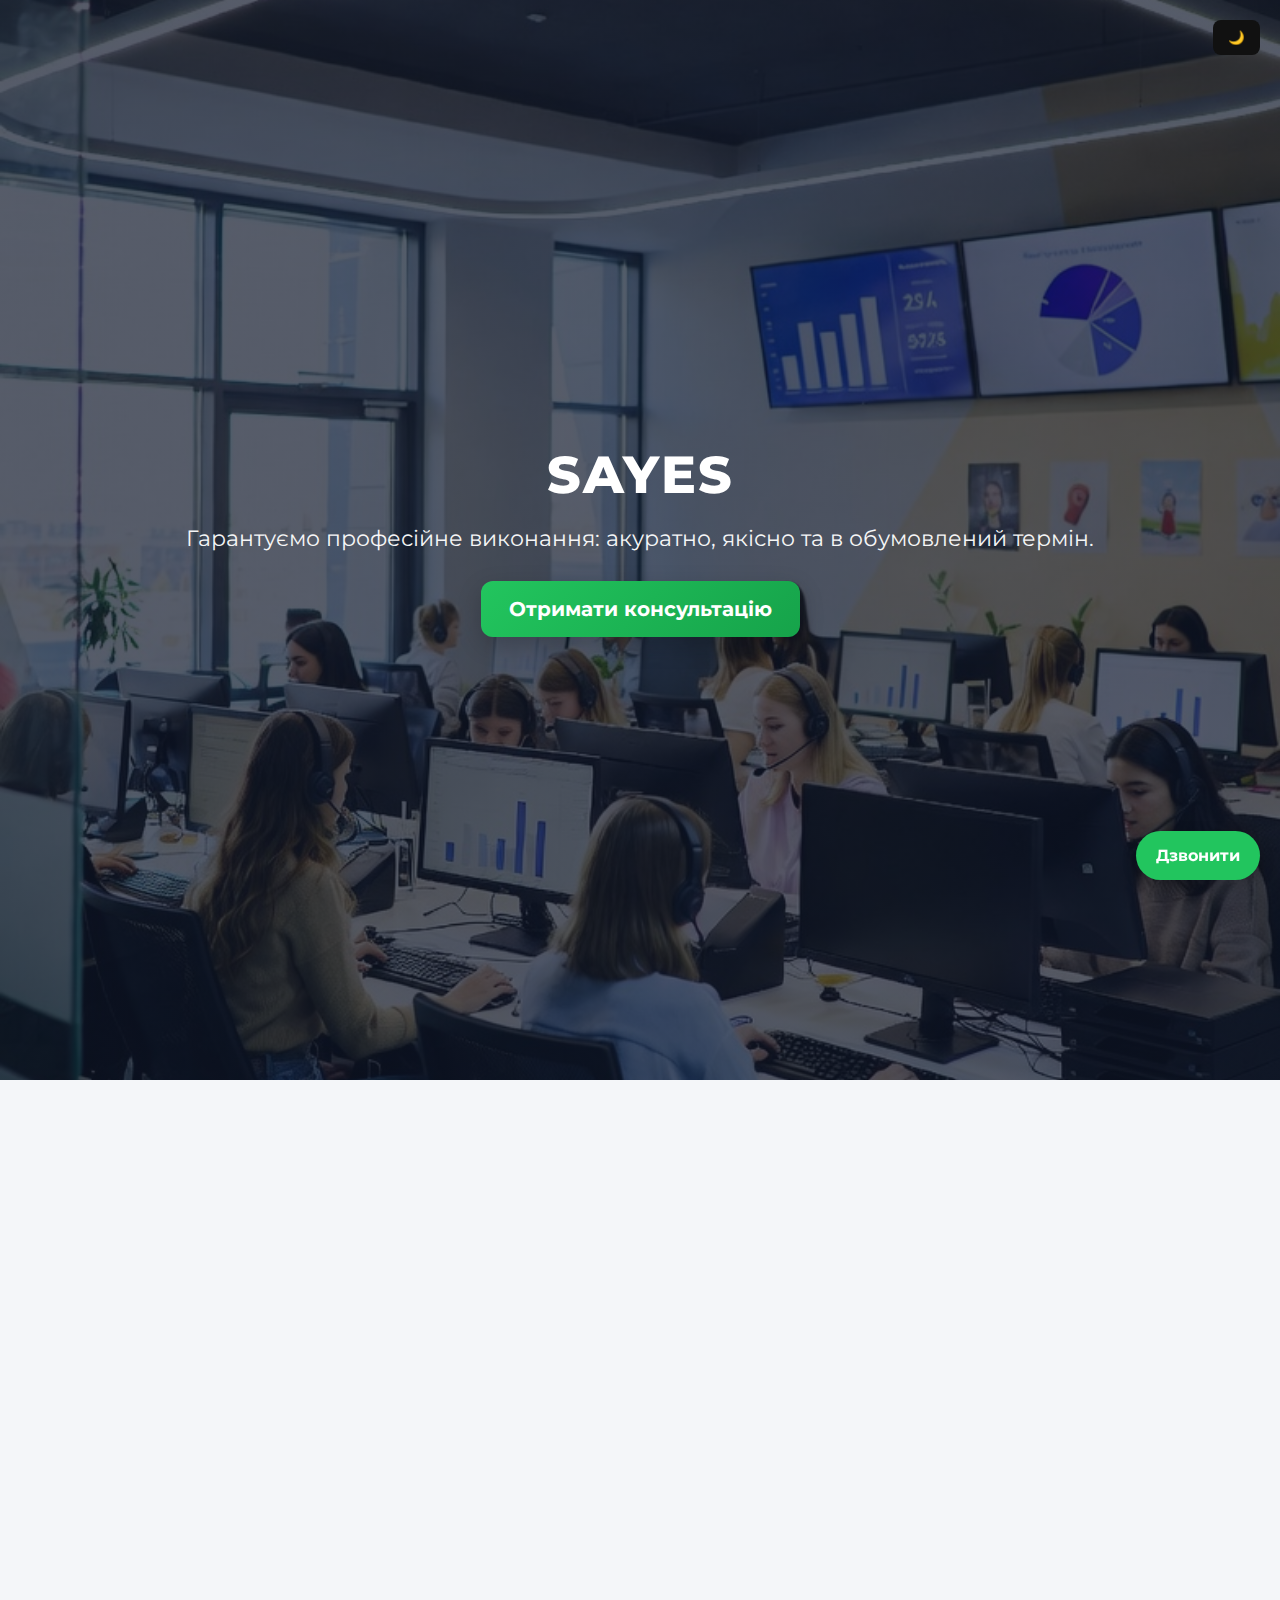
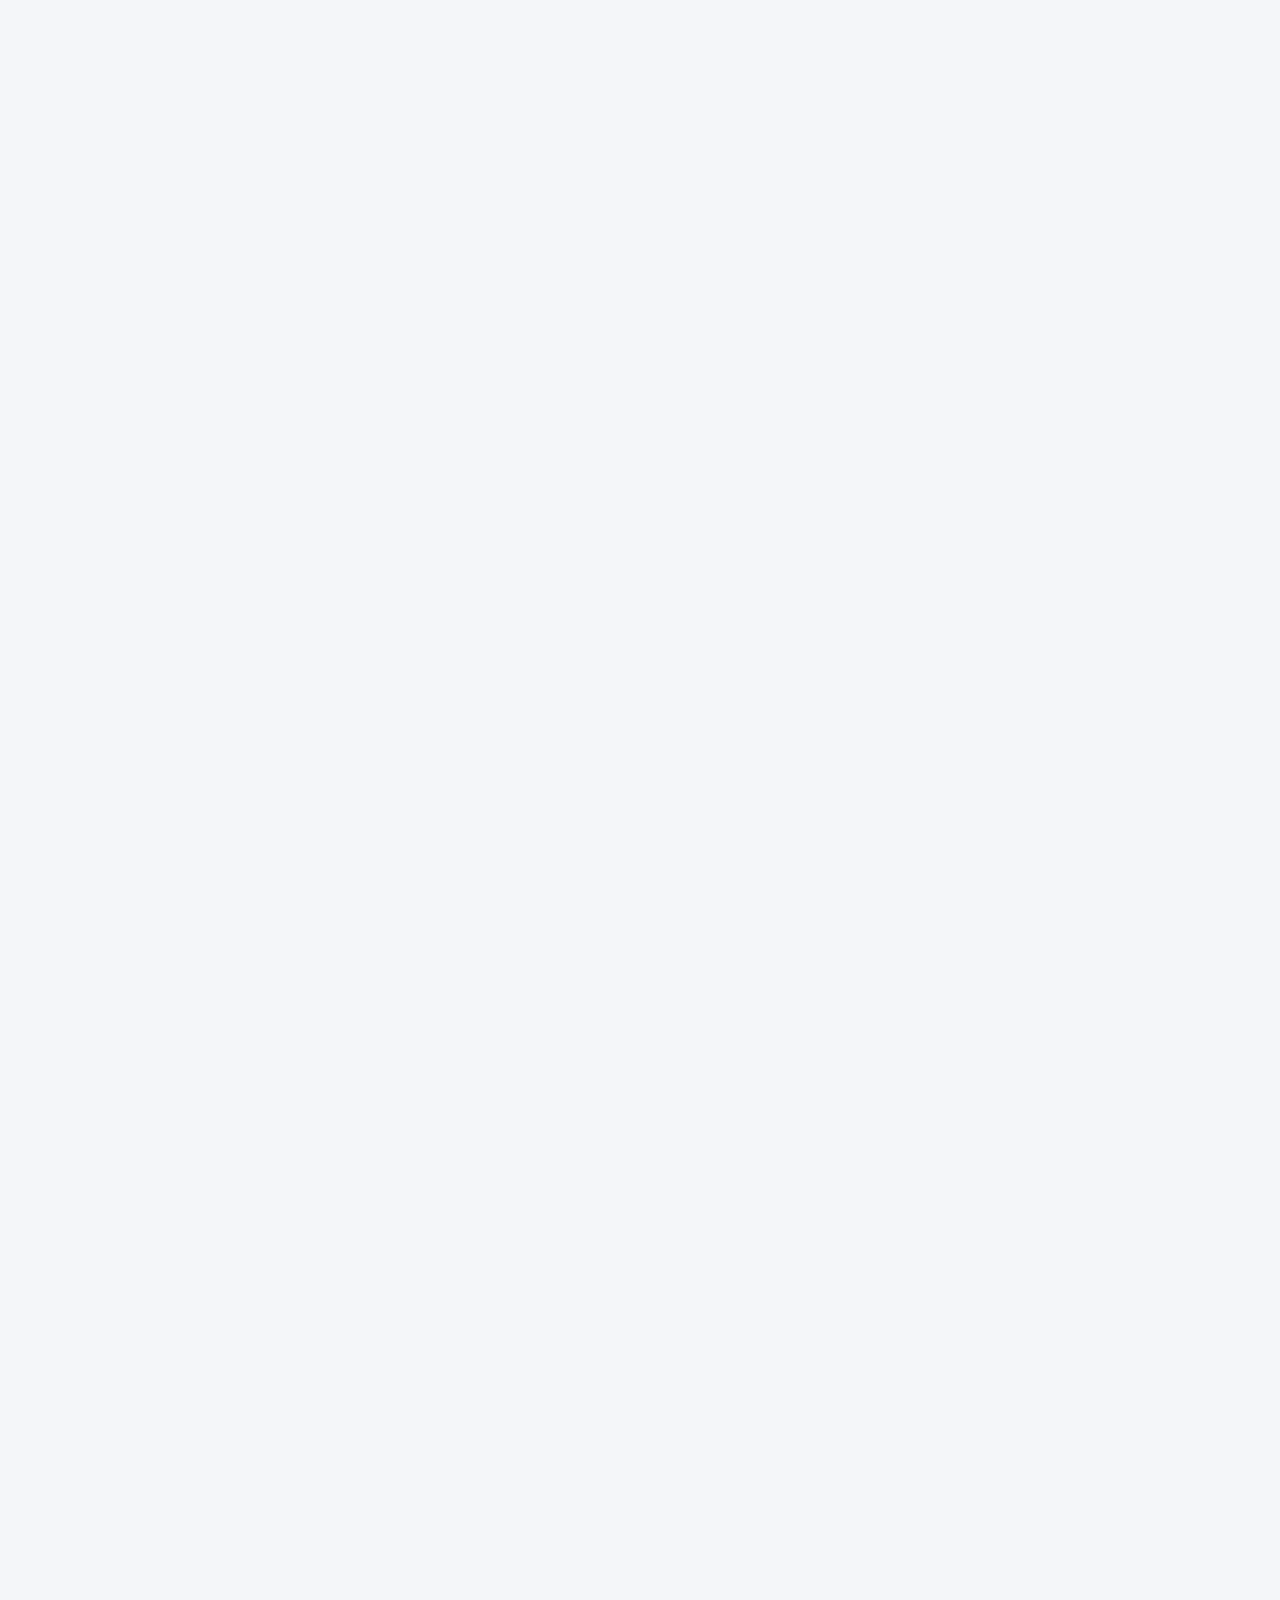
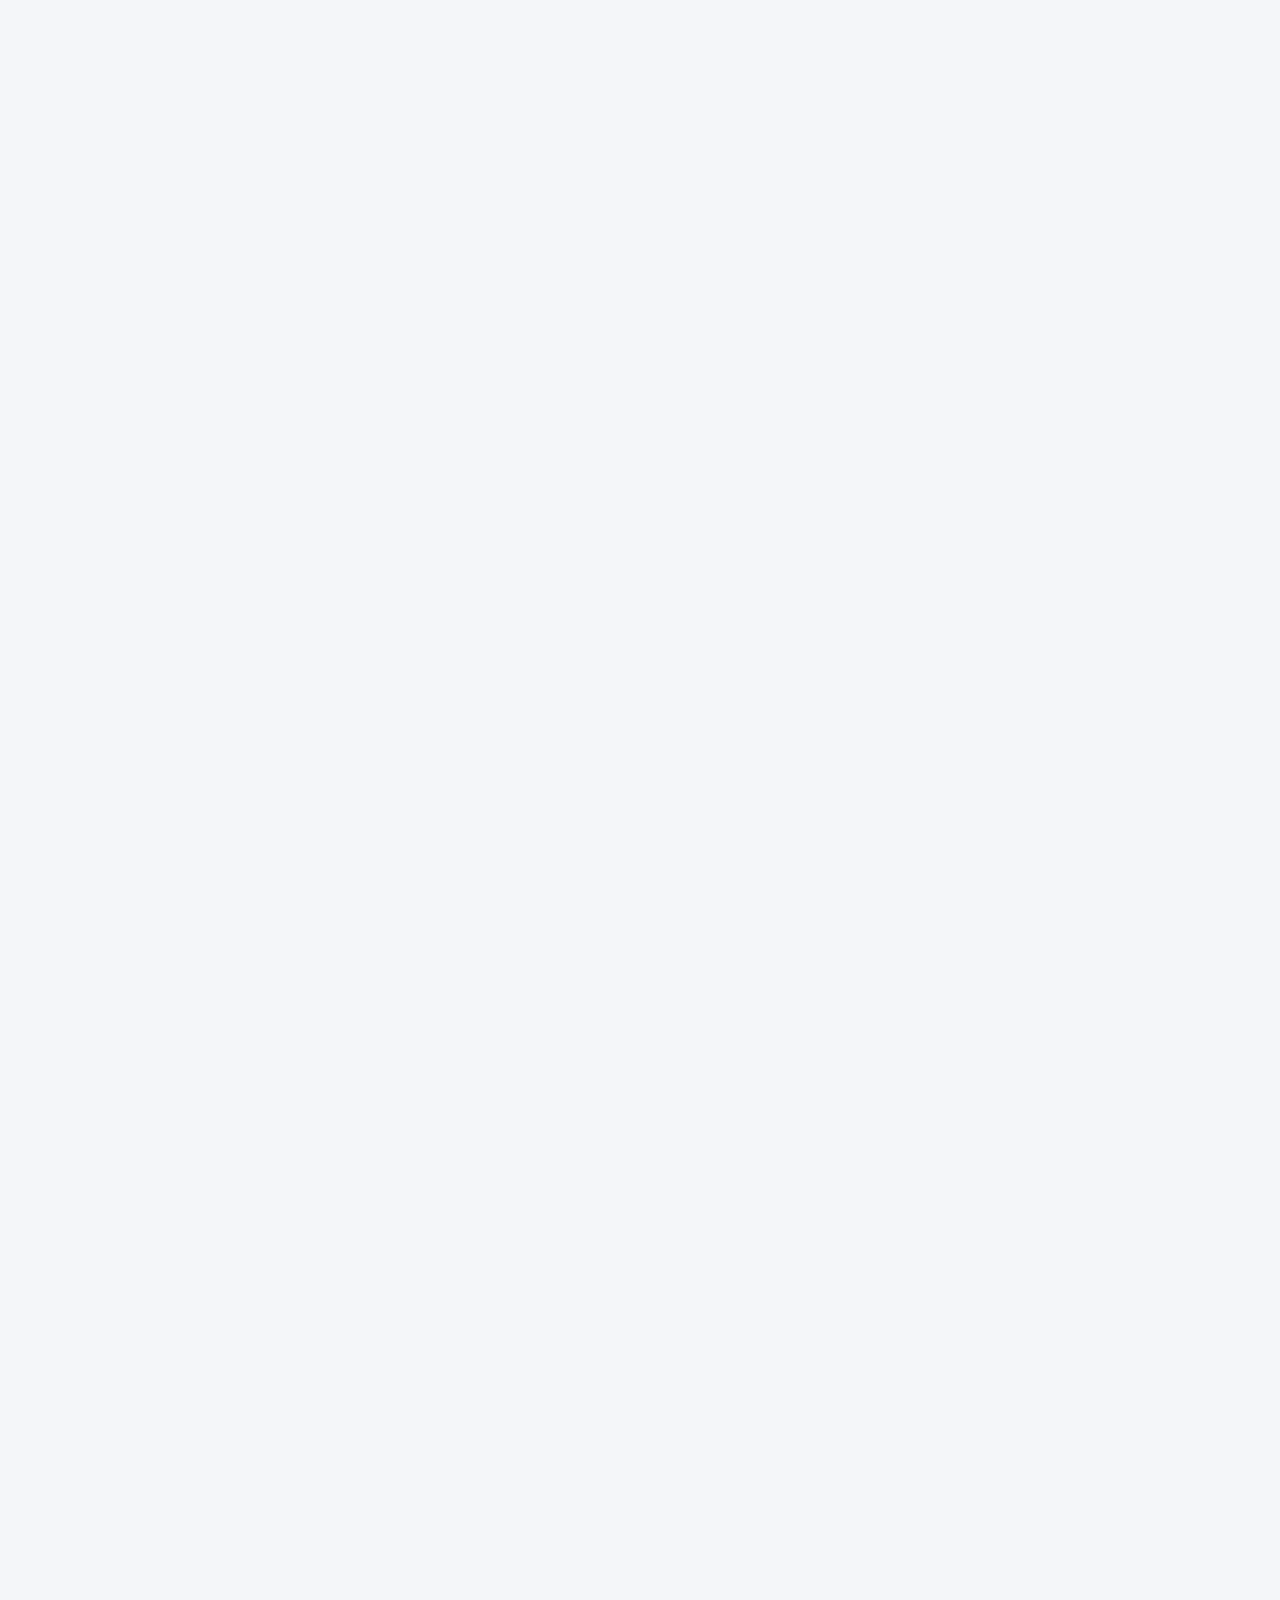
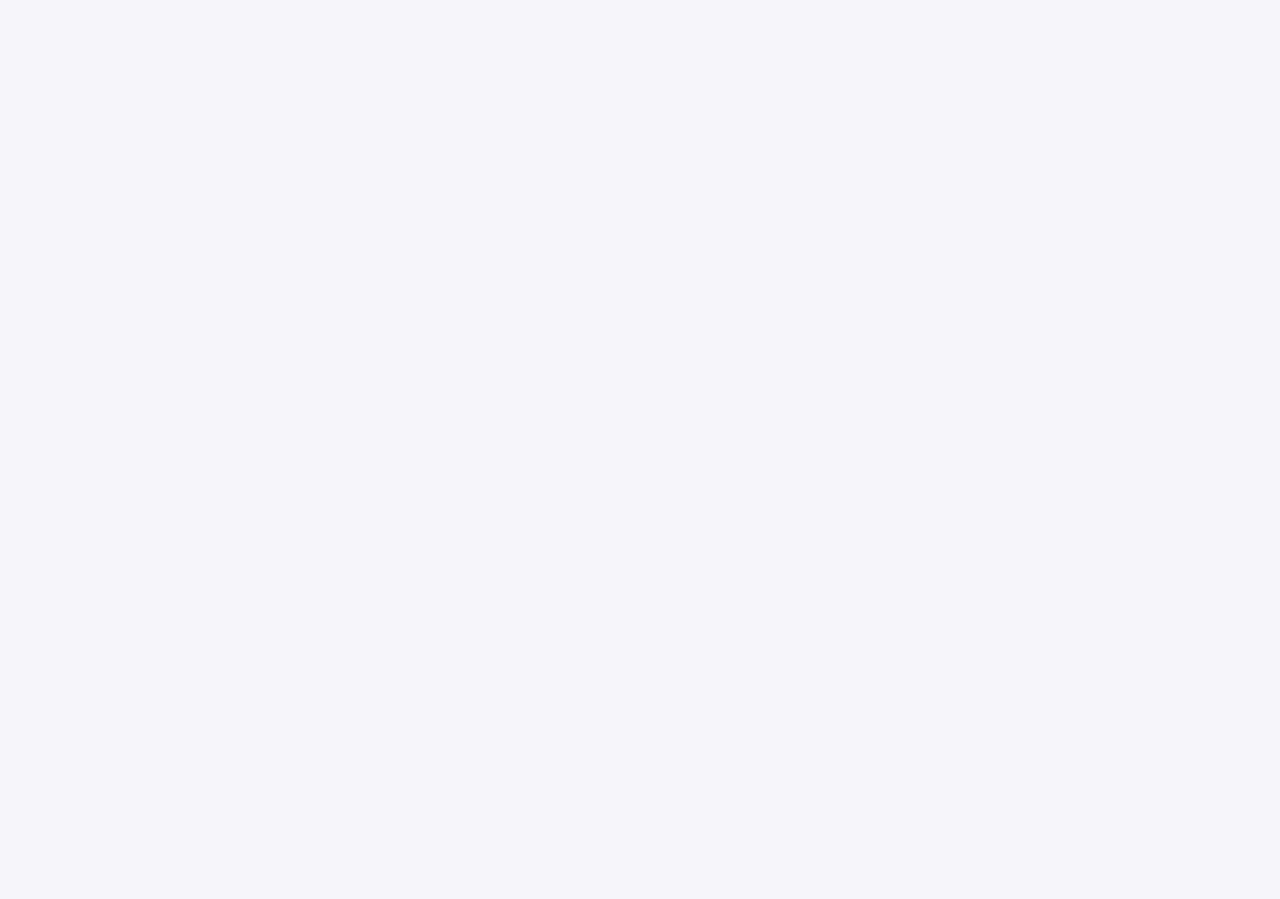
<file: index.html>
<!DOCTYPE html>
<html lang="uk">
<head>
  <meta charset="UTF-8">
  <title>Sayes</title>
  <link rel="stylesheet" href="style.css">
  <link href="https://fonts.googleapis.com/css2?family=Montserrat:wght@400;600;800&display=swap" rel="stylesheet">
</head>
<body>

<!-- Кнопка смены темы -->
<button class="theme-toggle" onclick="toggleTheme()">🌙</button>

<!-- Главный экран с плавной анимацией -->
<div class="hero">
  <h1 class="hero-text">SAYES</h1>
  <p class="subtitle">Гарантуємо професійне виконання: акуратно, якісно та в обумовлений термін.</p>
  <a href="#contacts" class="mainbtn">Отримати консультацію</a>
</div>

<!-- Секции -->
<section class="fade-up">
  <h2>Ми</h2>
  <p>SAYES — компанія можливостей, зростання та стабільного доходу.</p>
</section>

<section class="fade-up">
  <h2>Чим займається SAYES?</h2>
  <ul>
    <li>Організація та супровід робочих процесів</li>
    <li>Робота з клієнтськими зверненнями та комунікація</li>
    <li>Підтримка та розвиток менеджерів</li>
    <li>Навчання співробітників з нуля</li>
    <li>Постійне підвищення ефективності команди</li>
    <li>Ми працюємо за чіткою системою, де кожен розуміє свою роль і бачить перспективу зростання.</li>
  </ul>
</section>

<section class="fade-up">
  <h2>Що отримують співробітники SAYES?</h2>
  <ul>
    <li>Робота в сучасному офісі</li>
    <li>Покрокове навчання та підтримка наставника</li>
    <li>Дружній колектив і здорова атмосфера</li>
    <li>Кар’єрне зростання всередині компанії</li>
    <li>Гарантована заробітна плата вже на другий день виходу на лінію!</li>
  </ul>
</section>

<section class="fade-up">
  <h2>Чому нам довіряють</h2>
  <ul>
    <li>Наша компанія на ринку праці з 2017 року</li>
    <li>Відділення SAYES є у 8 містах України</li>
    <li>Своєчасна виплата зарплати, бонусна система (раз на тиждень)</li>
    <li>Повертаємо гроші за дорогу та надаємо житло</li>
    <li>Оплачуємо стажування та навчаємо всьому</li>
  </ul>
</section>

<section class="steps fade-up">
  <h2>Як ми працюємо?</h2>
  <div class="step">1️⃣ Ви дзвоните або пишите у Telegram</div>
  <div class="step">2️⃣ Ми зв'язуємось та консультуємо</div>
  <div class="step">3️⃣ Обговорюємо умови роботи</div>
  <div class="step">4️⃣ Записуємо вас на співбесіду</div>
</section>

<section class="reviews fade-up">
  <h2>Відгуки співробітників</h2>
  <div class="review">
    <p>“Дякую компанії Sayes — завдяки їй я переїхав із тимчасово окупованої території до міста Дніпро. Мені надали житло, всього навчили та підтримали у важкий період мого життя. Працюю вже четвертий рік і хочу сказати велике людське дякую за те, що допомогли мені стати на ноги та почати заробляти!”</p>
    <strong>— Олександр</strong>
  </div>
  <div class="review">
    <p>“Я студентка першого курсу і працюю в цій компанії вже рік. Мені встановили індивідуальний графік роботи з урахуванням мого навчання. Працюю 5–6 годин на день, але все одно заробляю більше, ніж у кав’ярні. Дякую, що дали мені можливість проявити себе. Окрема велика вдячність HR-менеджеру Руслану за те, що якісно та доступно ввів мене в курс справ.”</p>
    <strong>— Анастасія</strong>
  </div>
  <div class="review">
    <p>“Моє попереднє місце роботи — продуктовий магазин біля дому, моя середня заробітна плата становила 9 тисяч гривень. Син запропонував мені вакансію менеджера по роботі з клієнтами в компанії Sayes. Я довго вагалася й переживала через свій вік, але коли прийшла, побачила в колективі багато людей мого віку. Зараз вийшла на стабільний дохід — 40 тисяч гривень на місяць. Тому хочу закликати своїх однолітків не відкладати все на потім. Тут чудове керівництво, яке завжди підтримує та мотивує. Бажаю всім мирного неба над головою, бережіть себе!”</p>
    <strong>— Оксана</strong>
  </div>
</section>

<section class="fade-up">
  <form action="https://formspree.io/f/xjgepwge" method="POST" class="contact-form" id="contactForm">
    <input type="text" name="name" placeholder="Ваше ім'я" required>
    <input type="tel" name="phone" placeholder="Ваш номер телефону" required>
    <textarea name="message" placeholder="Коментар (необов'язково)"></textarea>
    <button type="submit">Відправити</button>
    <p style="font-size:14px; opacity:0.7; text-align:center; margin-top:10px;">
      Ми не передаємо ваші дані третім особам. Ваші дані у безпеці.
    </p>
  </form>
</section>

<section id="contacts" class="fade-up">
  <h2>Контакти</h2>
  <div class="contacts">
    <h3>Телефон: +380661655247</h3>
    <a href="tel:+380661655247" class="call">Дзвонити</a>
  </div>
  <h3>Чекаємо вас у Telegram</h3>
  <div class="tg-buttons">
    <a href="https://t.me/hrKaldun" class="tg">HR Kaldun</a>
    <a href="https://t.me/work_formoney" class="tg">Work For Money</a>
    <a href="https://t.me/hr_magic23" class="tg">HR Magic</a>
  </div>
  <p>Наші відділення: Дніпро, Київ, Львів, Вінниця, Черкаси, Кривий Ріг, Запоріжжя, Вільногірськ </p>
</section>

<section class="gallery fade-up">
  <h2>Наші роботи</h2>
  <img src="images/work1.jpg" alt="Фото 1">
  <img src="images/work2.jpg" alt="Фото 2">
  <img src="images/work3.jpg" alt="Фото 3">
  <img src="images/work4.jpg" alt="Фото 4">
  <img src="images/work5.jpg" alt="Фото 5">
</section>

<a href="tel:+380661655247" class="fixed-call">Дзвонити</a>

<script>
  function toggleTheme() {
    document.body.classList.toggle("dark");
  }

  // Плавное появление
  const observer = new IntersectionObserver(entries => {
    entries.forEach(entry => {
      if(entry.isIntersecting) entry.target.classList.add('show');
    });
  });
  document.querySelectorAll('.fade-up').forEach(el => observer.observe(el));
</script>

</body>
</h
</file>
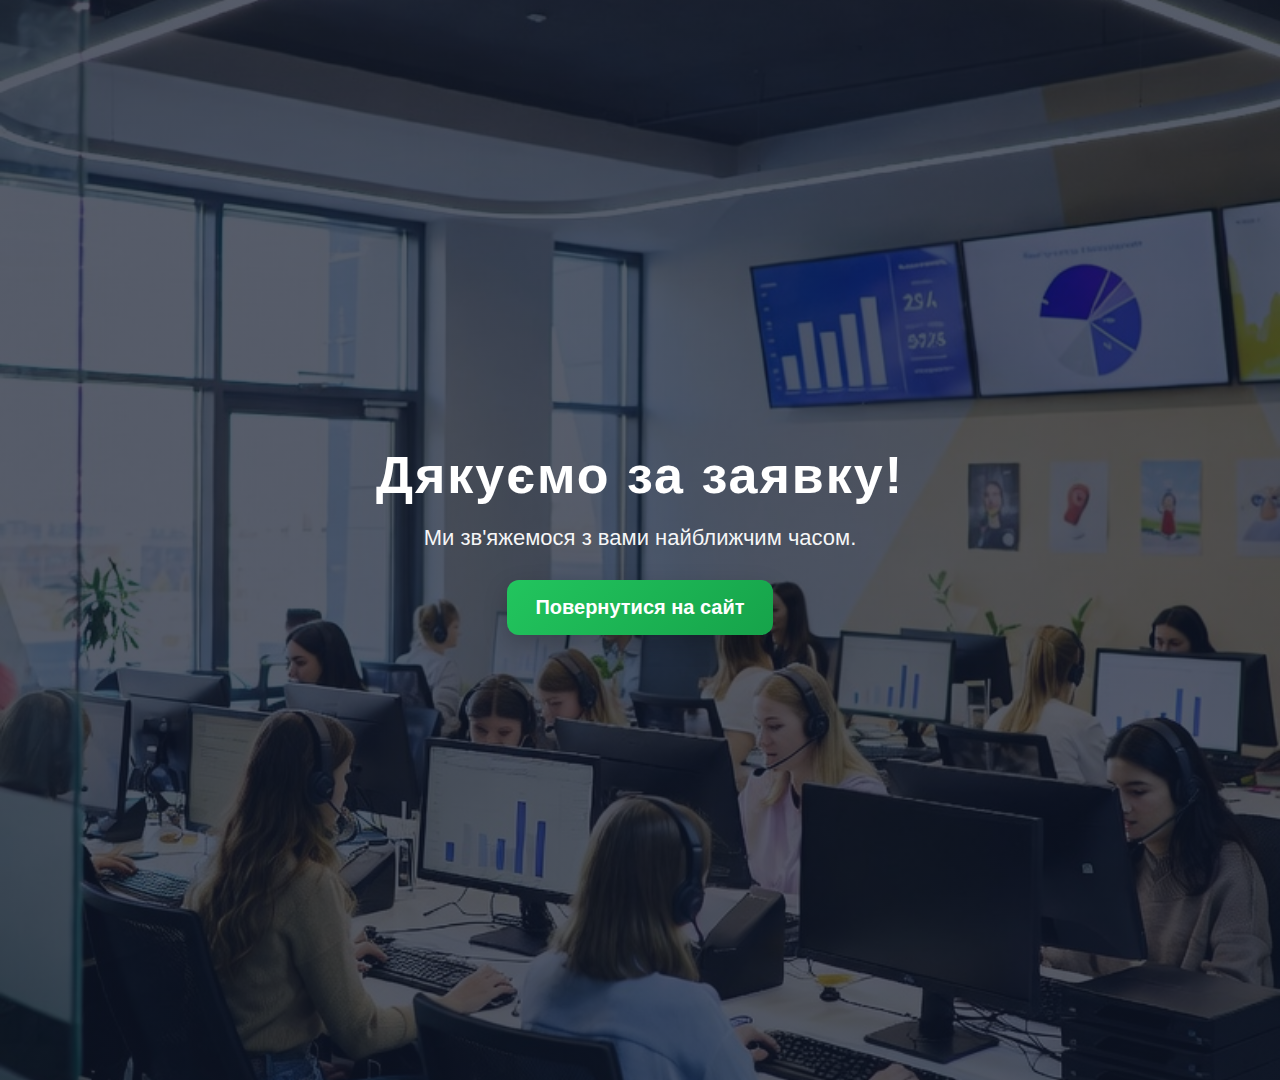
<file: thanks.html>
<!DOCTYPE html>
<html>
<head>
    <meta charset="UTF-8">
    <title>Дякуємо!</title>
    <link rel="stylesheet" href="style.css">
</head>
<body>

<div class="hero">
    <h1>Дякуємо за заявку!</h1>
    <p class="subtitle">Ми зв'яжемося з вами найближчим часом.</p>
    <a href="index.html" class="mainbtn">Повернутися на сайт</a>
</div>

</body>
</html>
</file>
<file: style.css>
/* Общие стили */
html {scroll-behavior: smooth;}
body {margin: 0; font-family: 'Montserrat', sans-serif; background: #f4f6f9; color: #111;}

/* Плавное появление всех секций */
.fade-up { opacity: 0; transform: translateY(20px); transition: all 0.8s ease; }
.fade-up.show { opacity: 1; transform: translateY(0); }

/* Кнопка смены темы */
.theme-toggle { position: fixed; top: 20px; right: 20px; background: #111; color: white; border: none; padding: 10px 15px; border-radius: 8px; cursor: pointer; z-index: 1000; }

/* Hero с анимацией */
.hero {
  background: linear-gradient(135deg, #22c55e, #16a34a); 
  background-size: 400% 400%;
  animation: gradientBackground 8s ease infinite;
  color: white;
  text-align: center;
  padding: 90px 20px;
  min-height: 100vh;
  display: flex;
  flex-direction: column;
  justify-content: center;
  align-items: center;
  background: linear-gradient(rgba(15,23,42,0.7), rgba(15,23,42,0.7)), url("images/work1.jpg") center/cover no-repeat;
  transition: background-position 0.2s;
}

.hero h1 {
  font-size: 52px;
  font-weight: 800;
  letter-spacing: 2px;
  margin: 0;
}

.hero .subtitle {
  font-size: 22px;
  opacity: 0.95;
  margin: 15px 0 25px;
}

/* Анимация для слов в заголовке */
.hero-text .word {
  opacity: 0;
  animation: fadeInWord 1s ease forwards;
}

@keyframes fadeInWord {
  to {
    opacity: 1;
  }
}

/* Градиентный фон (анимируется) */
@keyframes gradientBackground {
  0% { background-position: 0% 50%; }
  50% { background-position: 100% 50%; }
  100% { background-position: 0% 50%; }
}

/* Кнопки */
.mainbtn, .call, .tg, .fixed-call { transition: all 0.3s ease; }
.mainbtn, .call {
  display: inline-flex;
align-items: center;
justify-content: center;
  background: linear-gradient(135deg, #22c55e, #16a34a);
  color: white;
  padding: 16px 28px;
  text-decoration: none;
  border-radius: 12px;
  font-size: 20px;
  font-weight: 700;
  box-shadow: 0 8px 25px rgba(0, 0, 0, 0.2);
}

.mainbtn:hover, .call:hover {
  transform: translateY(-3px);
  box-shadow: 0 10px 30px rgba(0, 0, 0, 0.25);
}

.tg-buttons {
  text-align: center;
  margin: 15px 0;
}

.tg {
  display: inline-block;
  background: #229ED9;
  color: white;
  padding: 14px 24px;
  border-radius: 12px;
  text-decoration: none;
  font-size: 18px;
  margin: 5px;
  font-weight: 600;
}

.tg:hover {
  transform: translateY(-2px);
  box-shadow: 0 6px 15px rgba(0, 0, 0, 0.15);
}

/* Секции */
section, .review, .step, .contact-form {
  background: rgba(255, 255, 255, 0.1);
  border-radius: 12px;
  padding: 20px;
  margin: 20px auto;
  max-width: 950px;
  backdrop-filter: blur(10px);
  border: 1px solid rgba(255, 255, 255, 0.2);
  box-shadow: 0 8px 25px rgba(0, 0, 0, 0.05);
}

h2 {
  color: #1e3a8a;
  border-left: 6px solid #2563eb;
  padding-left: 10px;
  margin: 40px 0 20px;
}

p {
  font-size: 18px;
  line-height: 1.6;
  margin-bottom: 18px;
}

ul {
  padding: 20px 25px;
  border-radius: 12px;
  list-style: inside disc;
  box-shadow: 0 6px 18px rgba(0, 0, 0, 0.05);
  background: rgba(255, 255, 255, 0.1);
  backdrop-filter: blur(10px);
}

/* Шаги */
.steps {
  display: flex;
  flex-wrap: wrap;
  gap: 20px;
  justify-content: center;
}

.step {
  flex: 1 1 220px;
  text-align: center;
  font-weight: 600;
  background: rgba(255, 255, 255, 0.05);
  padding: 20px;
  border-radius: 12px;
  box-shadow: 0 8px 25px rgba(0, 0, 0, 0.08);
  border: 1px solid rgba(255, 255, 255, 0.1);
}

/* Отзывы */
.reviews {
  display: flex;
  flex-wrap: wrap;
  justify-content: center;
  gap: 20px;
  margin-top: 40px;
}

.review {
  width: 300px;
  padding: 22px;
  border-radius: 14px;
  box-shadow: 0 8px 20px rgba(0, 0, 0, 0.15);
  background: rgba(255, 255, 255, 0.1);
  backdrop-filter: blur(12px);
  border: 1px solid rgba(255, 255, 255, 0.15);
  text-align: center;
  font-size: 16px;
  line-height: 1.65;
}

.review strong {
  color: #2563eb;
  font-weight: 700;
}

/* Галерея */
.gallery {
  display: grid;
  grid-template-columns: repeat(auto-fill, minmax(250px, 1fr));
  gap: 20px;
  margin-top: 40px;
}

.gallery img {
  width: 100%;
  height: auto;
  border-radius: 14px;
  transition: transform 0.3s ease, box-shadow 0.3s ease;
}

.gallery img:hover {
  transform: scale(1.05);
  box-shadow: 0 10px 25px rgba(0, 0, 0, 0.15);
}

/* Форма */
.contact-form {
  display: flex;
  flex-direction: column;
  gap: 15px;
  max-width: 400px;
  margin: auto;
}

.contact-form input, .contact-form textarea {
  padding: 14px;
  border-radius: 10px;
  border: none;
  font-size: 16px;
  outline: none;
}

.contact-form button {
  padding: 16px;
  background: linear-gradient(135deg, #22c55e, #16a34a);
  border: none;
  border-radius: 12px;
  color: white;
  font-weight: 700;
  cursor: pointer;
}

.contact-form button:hover {
  transform: translateY(-2px);
  box-shadow: 0 8px 20px rgba(0, 0, 0, 0.15);
}

/* Фиксированная кнопка */
.fixed-call {
  position: fixed;
  bottom: 20px;
  right: 20px;
  background: #22c55e;
  color: white;
  padding: 15px 20px;
  border-radius: 50px;
  text-decoration: none;
  font-weight: bold;
  box-shadow: 0 5px 15px rgba(0, 0, 0, 0.2);
}

/* Тёмная тема */
.dark {
  background: linear-gradient(135deg, #0f172a, #1e293b);
  color: white;
}

.dark h2,
.dark h3,
.dark p,
.dark li {
  color: #60a5fa !important;
}

.dark section,
.dark .review,
.dark .step,
.dark ul,
.dark .contact-form {
  background: rgba(30, 41, 59, 0.85);
  border: 1px solid rgba(255, 255, 255, 0.15);
  color: white;
}

/* Адаптивность */
@media screen and (max-width: 768px) {
  .hero {
    padding: 60px 15px;
  }
  .hero h1 {
    font-size: 36px;
  }
  .hero .subtitle {
    font-size: 18px;
  }
  .reviews {
    flex-direction: column;
    align-items: center;
  }
  .review {
    width: 100%;
    padding: 15px;
    margin: 10px 0;
  }
  .gallery {
    grid-template-columns: repeat(auto-fill, minmax(250px, 1fr));
    gap: 15px;
  }
  .contact-form input,
  .contact-form textarea {
    font-size: 16px;
    padding: 10px;
  }
  .contact-form button {
    font-size: 18px;
    padding: 12px;
  }
  .fixed-call {
    padding: 10px 15px;
    font-size: 16px;
  }
  .theme-toggle {
    top: 15px;
    right: 15px;
    font-size: 18px;
    padding: 8px;
  }
}
.hero-buttons {
  display: flex;
  justify-content: center;
  gap: 20px; /* расстояние между кнопками */
  margin-top: 20px;
}
.hero-buttons a {
  width: 48%;
  text-align: center;
}
</file>
